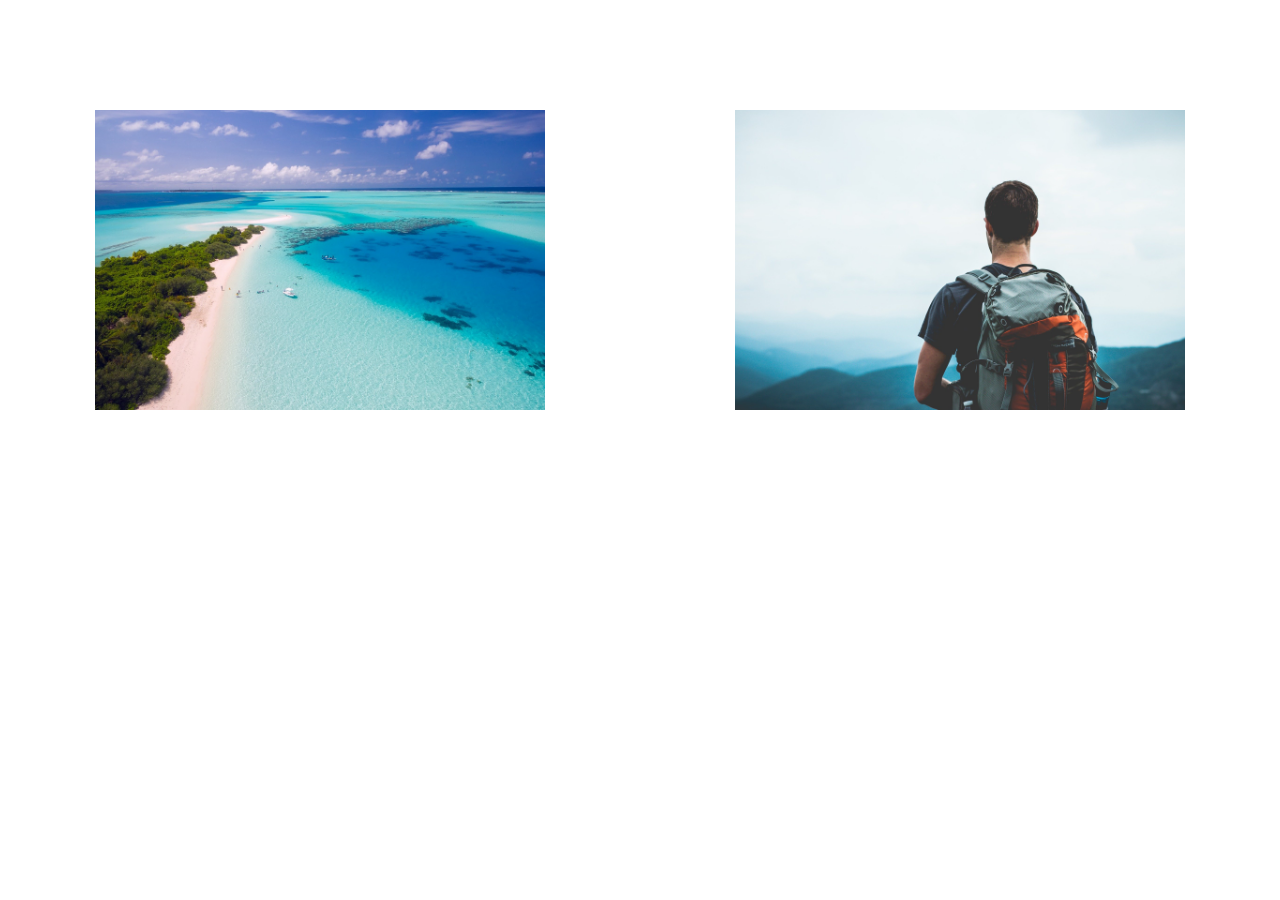
<file: 3d Tilt card/index.html>
<!DOCTYPE html>
<html lang="en">
  <head>
    <meta charset="UTF-8" />
    <meta name="viewport" content="width=device-width, initial-scale=1.0" />
    <link rel="stylesheet" href="styles.css" />
    <title>Vanilla Tilt.js</title>
  </head>
  <body>
    <div class="container">
      <div class="box">
        <div class="imgBx">
          <img src="img/maldives.jpg" alt="" />
        </div>
        <div class="contentBx">
          <h2>Tilt Box Hover Effects</h2>
          <p>
            Lorem ipsum dolor sit, amet consectetur adipisicing elit. Vero velit
            cum deleniti quo ullam, eius iste rem odit animi atque mollitia
            similique ut ipsum explicabo cupiditate, veniam assumenda. Alias,
            suscipit!
          </p>
        </div>
      </div>
      <div class="box">
        <div class="imgBx">
          <img src="img/hiker.jpg" alt="" />
        </div>
        <div class="contentBx">
          <h2>Tilt Box Hover Effects</h2>
          <p>
            Lorem ipsum dolor sit, amet consectetur adipisicing elit. Vero velit
            cum deleniti quo ullam, eius iste rem odit animi atque mollitia
            similique ut ipsum explicabo cupiditate, veniam assumenda. Alias,
            suscipit!
          </p>
        </div>
      </div>
    </div>

    <script type="text/javascript" src="vanilla-tilt.js"></script>
    <script type="text/javascript">
      VanillaTilt.init(document.querySelectorAll(".box"), {
        max: 25,
        speed: 400,
      });
    </script>
  </body>
</html>
</file>
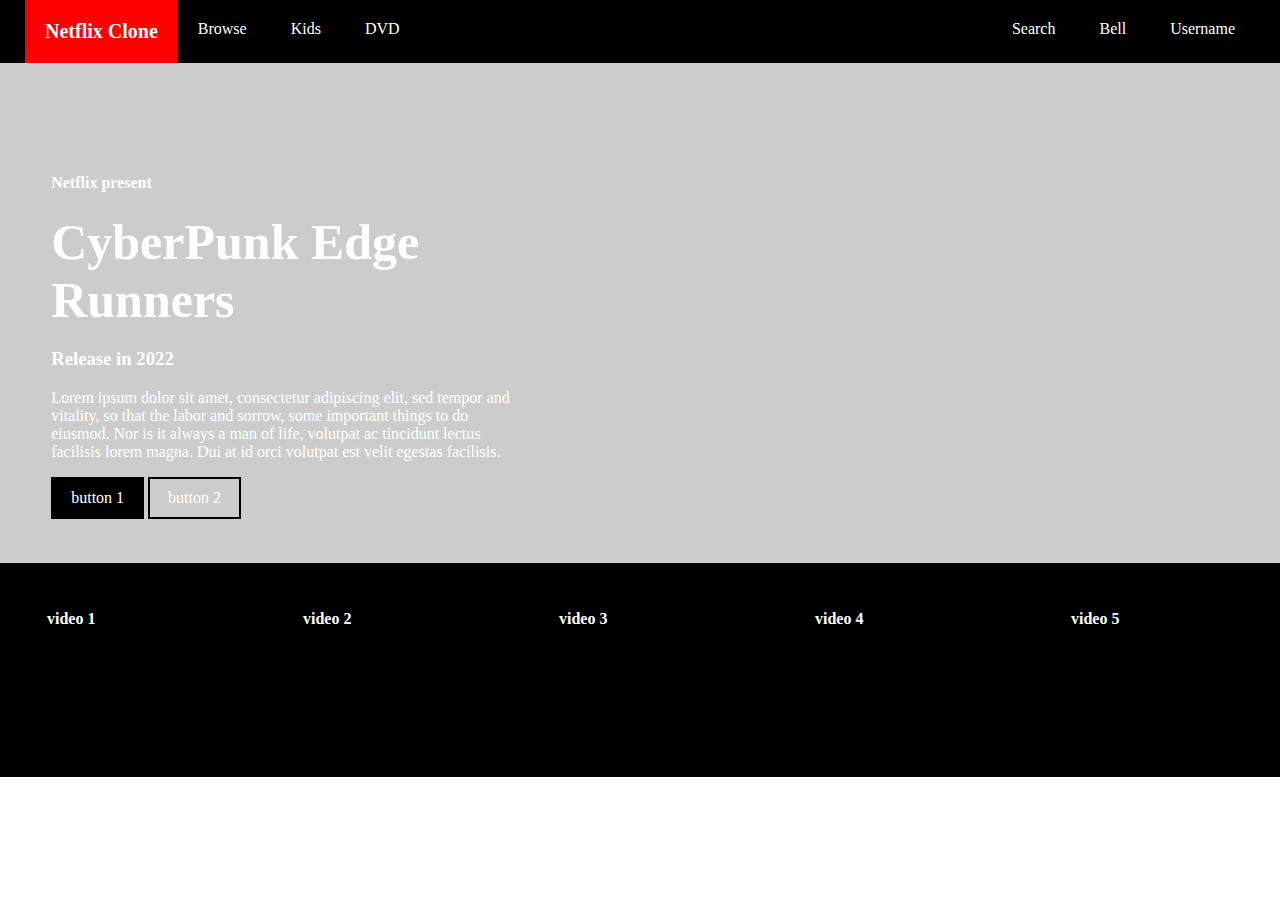
<file: Netflix Clone/index.html>
<!DOCTYPE html>
<html>
  <head>
    <title>Netflix Clone</title>
    <link rel="stylesheet" href="style.css" />
  </head>

  <body>
    <div id="header">
      <div class="logo">Netflix Clone</div>
      <div class="leftMenu">
        <ul>
          <li><a href="browse.html">Browse</a></li>
          <li><a href="kids.html">Kids</a></li>
          <li><a href="dvd.html">DVD</a></li>
        </ul>
      </div>
      <div class="rightMenu">
        <ul>
          <li><a href="browse.html">Search</a></li>
          <li><a href="kids.html">Bell</a></li>
          <li><a href="dvd.html">Username </a></li>
        </ul>
      </div>
    </div>
    <div id="backgroundImage">
      <div class="descriptionBox">
        <h4>Netflix present</h4>
        <h1>CyberPunk Edge Runners</h1>
        <h3>Release in 2022</h3>
        <p>
          Lorem ipsum dolor sit amet, consectetur adipiscing elit, sed tempor
          and vitality, so that the labor and sorrow, some important things to
          do eiusmod. Nor is it always a man of life, volutpat ac tincidunt
          lectus facilisis lorem magna. Dui at id orci volutpat est velit
          egestas facilisis.
        </p>
        <div class="button1">button 1</div>
        <div class="button2">button 2</div>
      </div>
    </div>
    <div id="videoSection">
      <div class="row">
        <div class="videoBoxes video1">
          <h4>video 1</h4>
        </div>
        <div class="videoBoxes video2">
          <h4>video 2</h4>
        </div>
        <div class="videoBoxes video3">
          <h4>video 3</h4>
        </div>
        <div class="videoBoxes video4">
          <h4>video 4</h4>
        </div>
        <div class="videoBoxes video5">
          <h4>video 5</h4>
        </div>
      </div>
    </div>
  </body>
</html>
</file>
<file: 3d Tilt card/styles.css>
* {
  margin: 0;
  padding: 0;
  box-sizing: border-box;
}

body {
  justify-content: center;
  align-items: center;
  min-height: 100vh;
}
.container {
  position: relative;
  display: flex;
  justify-content: space-around;
  align-items: center;

  padding: 50px 0;
  transform-style: preserve-3d;
}

.container .box {
  position: relative;
  width: 450px;
  height: 300px;
  margin: 60px 0;
  background: #000000;
  background: #000000;
  transform-style: preserve-3d;
}
.container .box:hover {
  box-shadow: 0 50px 80px rgba(0, 0, 0, 0.2);
}

.container .box .imgBx img {
  position: absolute;
  top: 0;
  left: 0;
  width: 100%;
  height: 100%;
}

.container .box .contentBx {
  position: absolute;
  top: 50%;
  left: 50px;
  right: 50px;
  background: #ffffff;
  transform: translateZ(20px) scaleY(0);
  padding: 40px 25px;
  transform-origin: top;
  transition: 0.5s;
  transform-style: preserve-3d;
}

.container .box:hover .contentBx {
  transform: translateZ(50px) scaleY(1);
}
</file>
<file: Netflix Clone/style.css>
body {
  padding: 0;
  margin: 0;
}

#header {
  background-color: black;
  color: white;
  overflow: auto;
  padding-left: 25px;
  padding-right: 25px;
}
.logo {
  float: left;
  font-family: Georgia, "Times New Roman", Times, serif;
  padding: 20px;
  display: inline-block;
  font-size: 20px;
  font-weight: bold;
  background-color: red;
}
.leftMenu {
  float: left;
  font-family: Georgia, "Times New Roman", Times, serif;
  display: inline-block;
}
.leftMenu ul {
  list-style: none;
  padding: 0;
  margin: 0;
}
.leftMenu ul li {
  display: inline-block;
  padding: 20px;
}
.leftMenu ul li a {
  color: white;
  text-decoration: none;
}
.rightMenu {
  display: inline-block;
  font-family: Georgia, "Times New Roman", Times, serif;
  float: right;
}
.rightMenu ul {
  list-style: none;
  padding: 0;
  margin: 0;
}
.rightMenu ul li {
  display: inline-block;
  padding: 20px;
}
.rightMenu ul li a {
  color: white;
  text-decoration: none;
}
.leftMenu ul li a:hover,
.rightMenu ul li a:hover {
  color: red;
}
#backgroundImage {
  list-style-type: none;
  background-image: url("https://i.gzn.jp/img/2020/06/26/cyberpunk-edgerunners/00.png"); /* The image used */
  background-color: #cccccc; /* Used if the image is unavailable */
  height: 500px; /* You must set a specified height */
  background-position: center; /* Center the image */
  background-repeat: no-repeat; /* Do not repeat the image */
  background-size: cover; /* Resize the background image to cover the entire container */
}
.descriptionBox {
  padding-left: 4%;
  padding-top: 7%;
  width: 40%;
}
.descriptionBox h4 {
  color: white;
  font-family: Georgia, "Times New Roman", Times, serif;
}

.descriptionBox h1 {
  margin-top: 2px;
  margin-bottom: 2px;
  font-family: Georgia, "Times New Roman", Times, serif;
  color: white;
  font-size: 50px;
}
.descriptionBox h3 {
  color: white;
  font-family: Georgia, "Times New Roman", Times, serif;
}
.descriptionBox p {
  padding-right: 40px;
  color: white;
  font-family: Georgia, "Times New Roman", Times, serif;
}

.button1 {
  display: inline-block;
  padding: 12px 20px;
  background: #000000;
  color: #ffffff;
  cursor: pointer;
}

.button2 {
  display: inline-block;
  padding: 10px 18px;
  border: 2px solid #000000;
  color: #ffffff;
  cursor: pointer;
}
.button1:hover {
  background: rgba(0, 0, 0, 6);
}
.button2:hover {
  background: rgba(0, 0, 0, 6);
  border: 2px solid rgba(0, 0, 0, 6);
}
#videoSection {
  width: 100%;
  background-color: #000000;
}

.row {
  font-size: 0;
  width: 100%;
}
.videoBoxes {
  display: inline-block;
  background-color: red;
  width: 15%;
  height: 150px;
  font-size: 16px;
  margin: 2.5%;
}
.videoBoxes h4 {
  margin: 0;
  color: white;
  padding: 15px;
}

.video1 {
  background: url(https://lh3.googleusercontent.com/proxy/vMx6uiPWvLmkcfFVvsZt1tgWN9fXEvqxQNmgTri6tfqtxPN5zrolF70-tnzM6vqKzsx6lI-Lca8YIJFtVVBzK9oW5OnklNJja0HxelSGryuojz3ihNeZ);
  -webkit-background-size: cover;
  -moz-background-size: cover;
  -moz-background-size: cover;
  background-size: cover;
}
.video2 {
  background: url(https://i.pinimg.com/originals/5c/ab/b2/5cabb2ca112ce581acd771ea838b9507.jpg);
  -webkit-background-size: cover;
  -moz-background-size: cover;
  -moz-background-size: cover;
  background-size: cover;
}
.video3 {
  background: url(https://images.squarespace-cdn.com/content/v1/592b020a8419c2e1dd1199dc/1524536685475-NALVUGZ0EJTQ9W29TQ90/ke17ZwdGBToddI8pDm48kOdlMSuc6l3bg4_O3p1DNccUqsxRUqqbr1mOJYKfIPR7LoDQ9mXPOjoJoqy81S2I8N_N4V1vUb5AoIIIbLZhVYxCRW4BPu10St3TBAUQYVKcxzwZuf9fRNKkUMm03yynrdSj3pwwD7zb1cvsHRaCg60C1WB8ANBZkVcGAwv6VHsQ/Infinity-War-Movie-New-Presales-Record.jpg);
  -webkit-background-size: cover;
  -moz-background-size: cover;
  -moz-background-size: cover;
  background-size: cover;
}
.video4 {
  background: url(https://www.desktopbackground.org/p/2013/11/25/675777_avatar-movie-poster-credits_1920x1080_h.jpg);
  -webkit-background-size: cover;
  -moz-background-size: cover;
  -moz-background-size: cover;
  background-size: cover;
}
.video5 {
  background: url(https://wallpaperstream.com/wallpapers/full/iron-man/Iron-Man-3-Official-Movie-Poster.jpg);
  -webkit-background-size: cover;
  -moz-background-size: cover;
  -moz-background-size: cover;
  background-size: cover;
}

@media screen and (max-width: 600px) {
  .videoBoxes {
    width: 95%;
    margin: 2.5%;
  }
}
</file>
